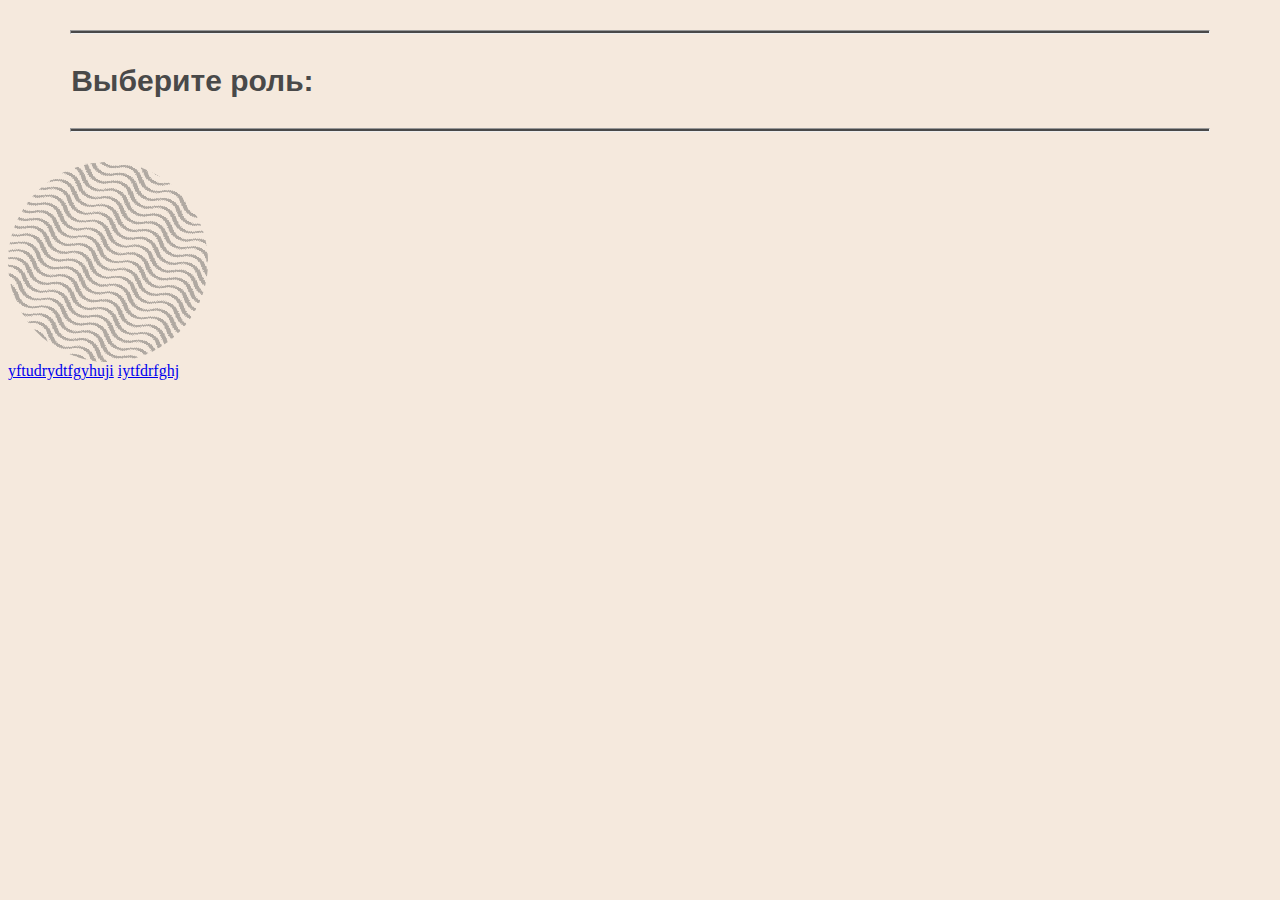
<file: index.html>
<!DOCTYPE html>
<html lang="en">
<head>
<meta charset="UTF-8">
<meta name="viewport" content="width=device-width, initial-scale=1.0">
<title>helper</title>
<link href="index.css" rel="stylesheet"/>
<style>
  

</style>
</head>
<body>
    <div class = "container">
        <div class="circle"></div>
    </div>
    <div class="content">
        <header>
            <hr class = "line">
            <h3 class = "text">Выберите роль:</h3>
            <hr class="line">
        </header>
        <div class="circle-pattern"></div>
        <article class="role">
            <a href = "intro.html">yftudrydtfgyhuji</a>
            <a href = "profile.html">iytfdrfghj</a>
        </article>
    </div>
</body>
</html>
</file>
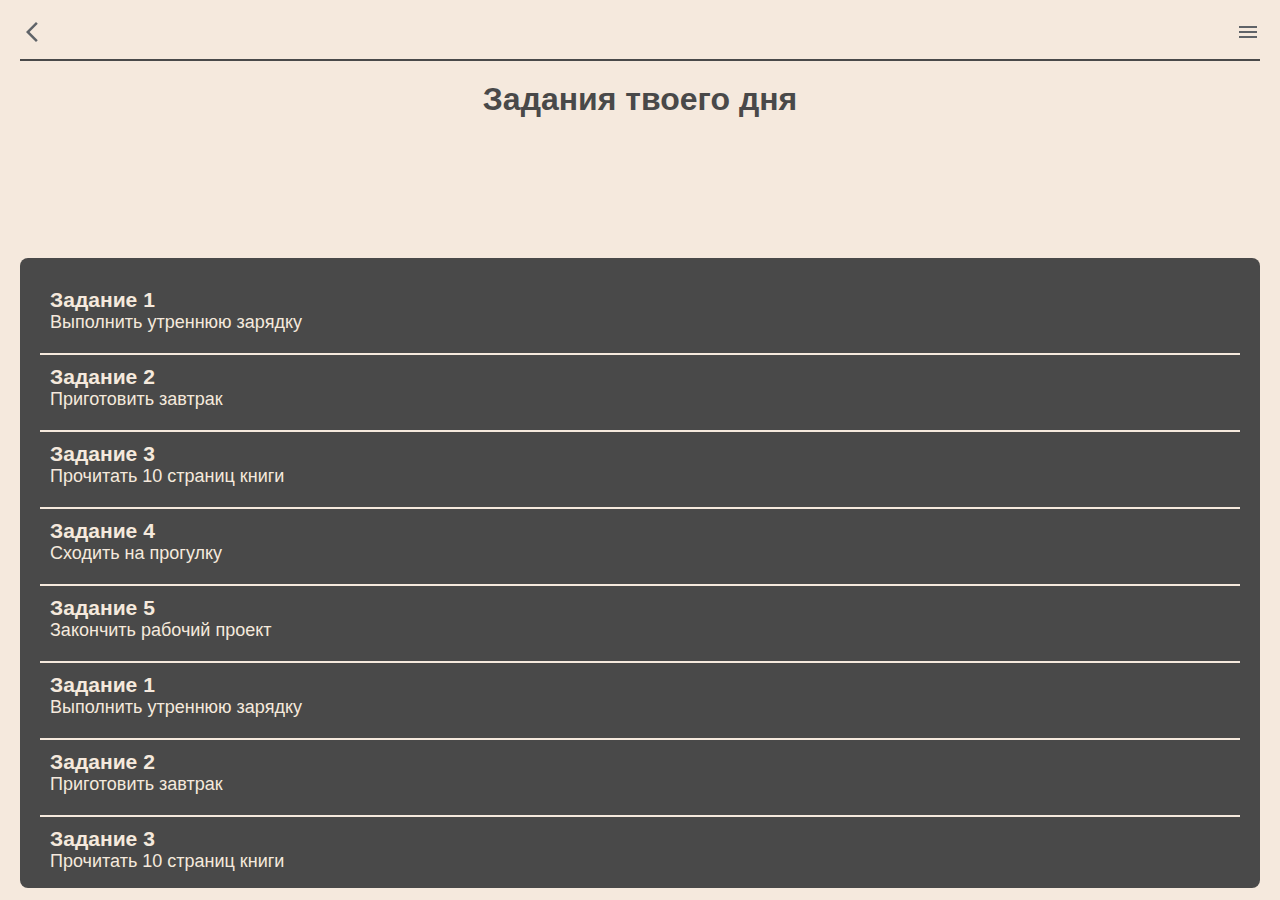
<file: intro.html>
<!DOCTYPE html>
<html lang="ru">
<head>
  <meta charset="UTF-8">
  <meta name="viewport" content="width=device-width, initial-scale=1.0">
  <title>Задания твоего дня</title>
  <style>
    /* Общие стили */
    * {
      margin: 0;
      padding: 0;
      box-sizing: border-box;
    }

    html, body {
      font-family: Arial, sans-serif;
      background-color: #F5E9DD; /* Светлый фон */
      color: #494949; /* Темный текст */
      height: 100%; /* Фиксированная высота страницы */
      overflow: hidden; /* Отключение прокрутки страницы */
    }

    /* Стиль для верхней панели */
    .header {
      display: flex;
      justify-content: space-between;
      align-items: center;
      padding: 20px 20px 10px; /* Отступы сверху и по бокам */
      color: #F5E9DD; /* Светлый текст */
    }

    .back-arrow, .nav-button {
      font-size: 24px;
      cursor: pointer;
      color: #494949;
    }

    /* Линия */
    .line {
      border-top: 2px solid #494949;
      margin: 5px 20px; /* Отступы для линии */
    }

    /* Стиль заголовка */
    .title {
      text-align: center;
      font-size: 32px;
      margin: 20px; /* Отступы вокруг заголовка */
      color: #494949;
    }

    /* Контейнер для заданий */
    .tasks-container {
      background-color: #494949; /* Темный фон для контейнера */
      color: #F5E9DD; /* Светлый цвет текста */
      padding: 20px; /* Внутренние отступы */
      height: 70%; /* Высота контейнера 70% от высоты страницы */
      overflow-y: auto; /* Включаем прокрутку только для контейнера */
      border-radius: 8px;
      margin: 0 20px; /* Отступы по бокам */
      position: relative;
      transform: translateY(120px); /* Смещение контейнера вниз */
    }

    /* Задания */
    .task {
      background-color: transparent; /* Фон такой же, как у контейнера */
      color: #F5E9DD; /* Цвет текста */
      padding: 10px; /* Внутренние отступы */
      margin-bottom: 10px; /* Отступ между заданиями */
      font-size: 18px;
    }

    /* Линия между заданиями */
    .task + .task {
      border-top: 2px solid #F5E9DD; /* Линия между заданиями */
      padding-top: 10px; /* Отступ сверху после линии */
    }

    /* Адаптивность */
    @media (max-width: 768px) {
      .title {
        font-size: 28px;
      }

      .task {
        font-size: 16px;
      }
    }
  </style>
</head>
<body>
  <!-- Верхняя панель -->
  <div class="header">
    <!-- Стрелочка назад -->
    <svg xmlns="http://www.w3.org/2000/svg" height="24px" viewBox="0 -960 960 960" width="24px" fill="#5f6368"><path d="M640-80 240-480l400-400 71 71-329 329 329 329-71 71Z"/></svg>
    
    <!-- Кнопка для навигации -->
    <svg xmlns="http://www.w3.org/2000/svg" height="24px" viewBox="0 -960 960 960" width="24px" fill="#5f6368"><path d="M120-240v-80h720v80H120Zm0-200v-80h720v80H120Zm0-200v-80h720v80H120Z"/></svg>
  </div>

  <!-- Линия -->
  <div class="line"></div>

  <!-- Заголовок -->
  <h1 class="title">Задания твоего дня</h1>

  <!-- Контейнер с заданиями -->
  <div class="tasks-container">
    <div class="task">
      <h3>Задание 1</h3>
      <p>Выполнить утреннюю зарядку</p>
    </div>
    <div class="task">
      <h3>Задание 2</h3>
      <p>Приготовить завтрак</p>
    </div>
    <div class="task">
      <h3>Задание 3</h3>
      <p>Прочитать 10 страниц книги</p>
    </div>
    <div class="task">
      <h3>Задание 4</h3>
      <p>Сходить на прогулку</p>
    </div>
    <div class="task">
      <h3>Задание 5</h3>
      <p>Закончить рабочий проект</p>
    </div>
    <div class="task">
      <h3>Задание 1</h3>
      <p>Выполнить утреннюю зарядку</p>
    </div>
    <div class="task">
      <h3>Задание 2</h3>
      <p>Приготовить завтрак</p>
    </div>
    <div class="task">
      <h3>Задание 3</h3>
      <p>Прочитать 10 страниц книги</p>
    </div>
    <div class="task">
      <h3>Задание 4</h3>
      <p>Сходить на прогулку</p>
    </div>
    <div class="task">
      <h3>Задание 5</h3>
      <p>Закончить рабочий проект</p>
    </div>
  </div>
</body>
</html>
</file>
<file: index.css>
*{
    background-color: #F5E9DD;
}
.circle-pattern {
    width: 200px;
    height: 200px;
    background-image: url("data:image/svg+xml,%3Csvg xmlns='http://www.w3.org/2000/svg' width='100' height='18' viewBox='0 0 100 18'%3E%3Cpath fill='%23494949' fill-opacity='0.4' d='M61.82 18c3.47-1.45 6.86-3.78 11.3-7.34C78 6.76 80.34 5.1 83.87 3.42 88.56 1.16 93.75 0 100 0v6.16C98.76 6.05 97.43 6 96 6c-9.59 0-14.23 2.23-23.13 9.34-1.28 1.03-2.39 1.9-3.4 2.66h-7.65zm-23.64 0H22.52c-1-.76-2.1-1.63-3.4-2.66C11.57 9.3 7.08 6.78 0 6.16V0c6.25 0 11.44 1.16 16.14 3.42 3.53 1.7 5.87 3.35 10.73 7.24 4.45 3.56 7.84 5.9 11.31 7.34zM61.82 0h7.66a39.57 39.57 0 0 1-7.34 4.58C57.44 6.84 52.25 8 46 8S34.56 6.84 29.86 4.58A39.57 39.57 0 0 1 22.52 0h15.66C41.65 1.44 45.21 2 50 2c4.8 0 8.35-.56 11.82-2z'%3E%3C/path%3E%3C/svg%3E");
    background-size: 50px 9px; /* Размер ячейки узора */
    background-repeat: repeat;
    background-position: center;

    clip-path: circle(50% at 50% 50%);
    transform: rotateZ(30deg);
}
.text{
    color: #494949;
    margin-left: 5%;
    font-family:'Gill Sans', 'Gill Sans MT', Calibri, 'Trebuchet MS', sans-serif;
    font-size:30px;
}
.line {
    height: 2px; /* Толщина линии */
    background-color: #494949; /* Цвет линии */
    width: 90%; /* Длина линии */
    margin: 30px auto; /* Выравнивание и отступы */
}
.container{
    position: absolute;
    z-index: -1;
}
.content{
    position: relative;
}
.role{
    position: relative;
}
</file>
